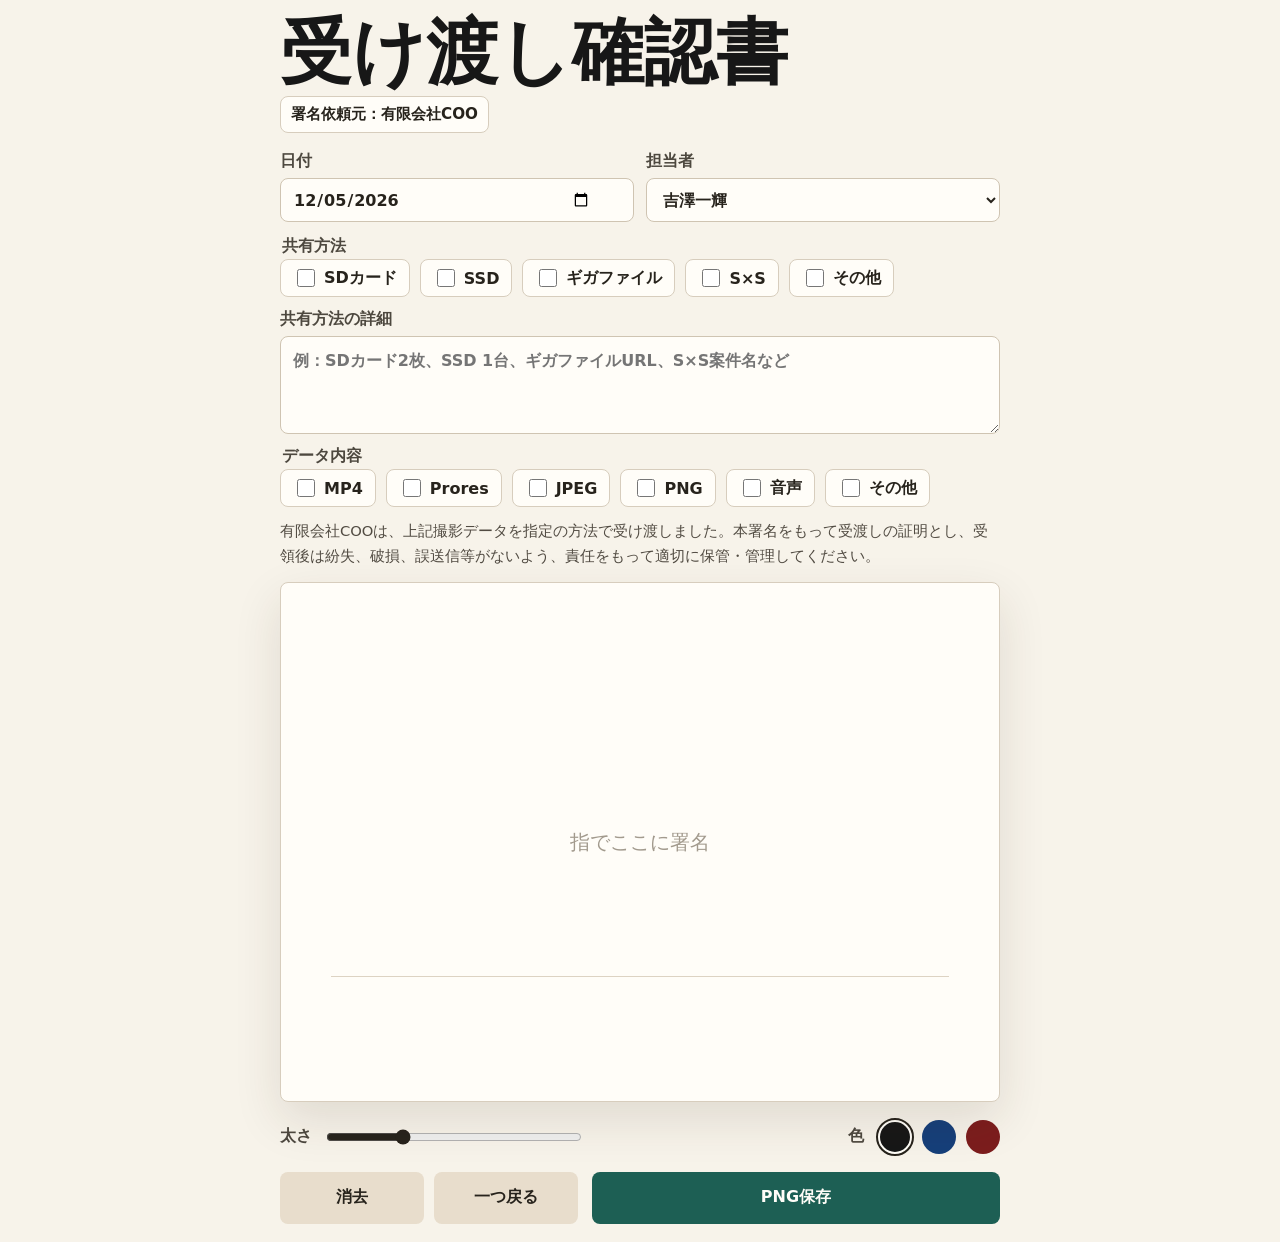
<file: index.html>
<!doctype html>
<html lang="ja">
  <head>
    <meta charset="utf-8">
    <meta name="viewport" content="width=device-width, initial-scale=1, viewport-fit=cover">
    <meta name="theme-color" content="#f7f3ea">
    <title>撮影データ受け渡し確認書</title>
    <link rel="manifest" href="manifest.webmanifest">
    <link rel="stylesheet" href="styles.css">
  </head>
  <body>
    <main class="app-shell">
      <section class="signature-tool" aria-label="撮影データ受け渡し確認書">
        <header class="tool-header">
          <div>
            <h1>受け渡し確認書</h1>
            <p class="company-line">署名依頼元：有限会社COO</p>
          </div>
        </header>

        <div class="record-fields" aria-label="記入欄">
          <label class="field">
            <span>日付</span>
            <input id="recordDate" type="date">
          </label>

          <label class="field">
            <span>担当者</span>
            <select id="personInCharge" aria-label="担当者">
              <option value="yoshizawa-kazuki">吉澤一輝</option>
              <option value="yasuda">安田</option>
            </select>
          </label>
        </div>

        <fieldset class="content-field" aria-label="共有方法">
          <legend>共有方法</legend>
          <label><input type="checkbox" name="shareMethod" value="SDカード"> SDカード</label>
          <label><input type="checkbox" name="shareMethod" value="SSD"> SSD</label>
          <label><input type="checkbox" name="shareMethod" value="ギガファイル"> ギガファイル</label>
          <label><input type="checkbox" name="shareMethod" value="S×S"> S×S</label>
          <label><input type="checkbox" name="shareMethod" value="その他"> その他</label>
        </fieldset>

        <label class="field detail-field">
          <span>共有方法の詳細</span>
          <textarea id="shareDetail" rows="3" placeholder="例：SDカード2枚、SSD 1台、ギガファイルURL、S×S案件名など"></textarea>
        </label>

        <fieldset class="content-field" aria-label="データ内容">
          <legend>データ内容</legend>
          <label><input type="checkbox" name="dataContent" value="MP4"> MP4</label>
          <label><input type="checkbox" name="dataContent" value="Prores"> Prores</label>
          <label><input type="checkbox" name="dataContent" value="JPEG"> JPEG</label>
          <label><input type="checkbox" name="dataContent" value="PNG"> PNG</label>
          <label><input type="checkbox" name="dataContent" value="音声"> 音声</label>
          <label><input type="checkbox" name="dataContent" value="その他"> その他</label>
        </fieldset>

        <p class="agreement-note" id="agreementNote">
          有限会社COOは、上記撮影データを指定の方法で受け渡しました。本署名をもって受渡しの証明とし、受領後は紛失、破損、誤送信等がないよう、責任をもって適切に保管・管理してください。
        </p>

        <div class="canvas-wrap">
          <canvas id="signatureCanvas" aria-label="ここに署名してください"></canvas>
          <div class="guide-line" aria-hidden="true"></div>
          <p class="hint" id="emptyHint">指でここに署名</p>
        </div>

        <div class="controls" aria-label="署名の設定">
          <label class="control">
            <span>太さ</span>
            <input id="sizeInput" type="range" min="2" max="9" step="1" value="4">
          </label>

          <fieldset class="colors" aria-label="インク色">
            <legend>色</legend>
            <button class="swatch active" type="button" data-color="#171717" aria-label="黒"></button>
            <button class="swatch" type="button" data-color="#163f7a" aria-label="青"></button>
            <button class="swatch" type="button" data-color="#7c1d1d" aria-label="赤"></button>
          </fieldset>
        </div>

        <footer class="actions">
          <div class="action-pair">
            <button class="secondary" id="clearButton" type="button">消去</button>
            <button class="secondary" id="undoButton" type="button">一つ戻る</button>
          </div>
          <button class="primary" id="saveButton" type="button">PNG保存</button>
        </footer>
      </section>
    </main>

    <script src="app.js"></script>
  </body>
</html>
</file>
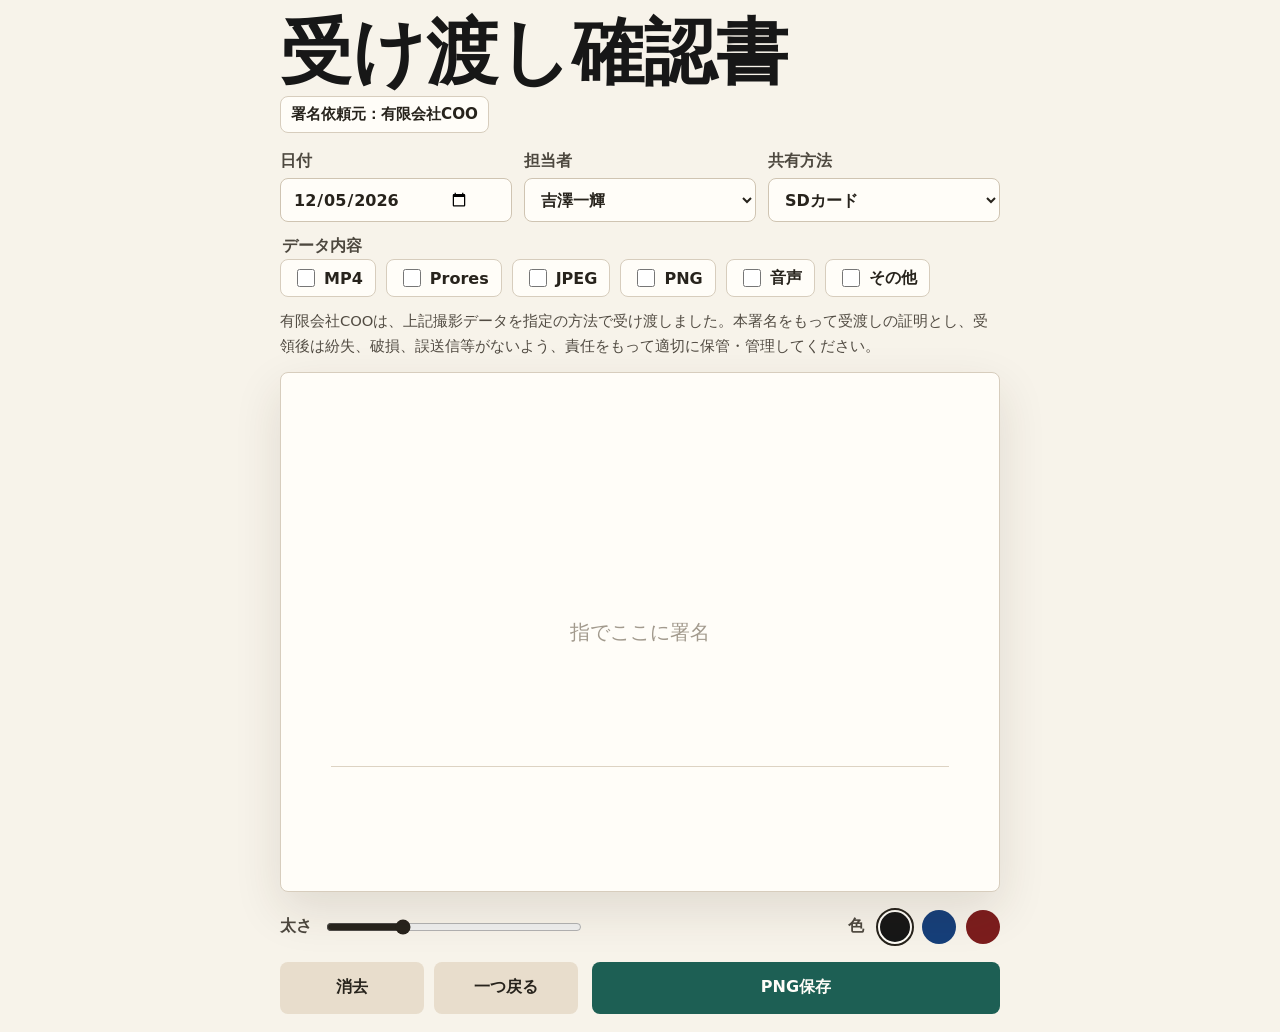
<file: coo-data-receipt-app/index.html>
<!doctype html>
<html lang="ja">
  <head>
    <meta charset="utf-8">
    <meta name="viewport" content="width=device-width, initial-scale=1, viewport-fit=cover">
    <meta name="theme-color" content="#f7f3ea">
    <title>撮影データ受け渡し確認書</title>
    <link rel="manifest" href="manifest.webmanifest">
    <link rel="stylesheet" href="styles.css">
  </head>
  <body>
    <main class="app-shell">
      <section class="signature-tool" aria-label="撮影データ受け渡し確認書">
        <header class="tool-header">
          <div>
            <h1>受け渡し確認書</h1>
            <p class="company-line">署名依頼元：有限会社COO</p>
          </div>
        </header>

        <div class="record-fields" aria-label="記入欄">
          <label class="field">
            <span>日付</span>
            <input id="recordDate" type="date">
          </label>

          <label class="field">
            <span>担当者</span>
            <select id="personInCharge" aria-label="担当者">
              <option value="yoshizawa-kazuki">吉澤一輝</option>
              <option value="yasuda">安田</option>
            </select>
          </label>

          <label class="field">
            <span>共有方法</span>
            <select id="shareMethod" aria-label="データの共有方法">
              <option value="sd-card">SDカード</option>
              <option value="ssd">SSD</option>
              <option value="gigafile">ギガファイル</option>
            </select>
          </label>
        </div>

        <fieldset class="content-field" aria-label="データ内容">
          <legend>データ内容</legend>
          <label><input type="checkbox" name="dataContent" value="MP4"> MP4</label>
          <label><input type="checkbox" name="dataContent" value="Prores"> Prores</label>
          <label><input type="checkbox" name="dataContent" value="JPEG"> JPEG</label>
          <label><input type="checkbox" name="dataContent" value="PNG"> PNG</label>
          <label><input type="checkbox" name="dataContent" value="音声"> 音声</label>
          <label><input type="checkbox" name="dataContent" value="その他"> その他</label>
        </fieldset>

        <p class="agreement-note" id="agreementNote">
          有限会社COOは、上記撮影データを指定の方法で受け渡しました。本署名をもって受渡しの証明とし、受領後は紛失、破損、誤送信等がないよう、責任をもって適切に保管・管理してください。
        </p>

        <div class="canvas-wrap">
          <canvas id="signatureCanvas" aria-label="ここに署名してください"></canvas>
          <div class="guide-line" aria-hidden="true"></div>
          <p class="hint" id="emptyHint">指でここに署名</p>
        </div>

        <div class="controls" aria-label="署名の設定">
          <label class="control">
            <span>太さ</span>
            <input id="sizeInput" type="range" min="2" max="9" step="1" value="4">
          </label>

          <fieldset class="colors" aria-label="インク色">
            <legend>色</legend>
            <button class="swatch active" type="button" data-color="#171717" aria-label="黒"></button>
            <button class="swatch" type="button" data-color="#163f7a" aria-label="青"></button>
            <button class="swatch" type="button" data-color="#7c1d1d" aria-label="赤"></button>
          </fieldset>
        </div>

        <footer class="actions">
          <div class="action-pair">
            <button class="secondary" id="clearButton" type="button">消去</button>
            <button class="secondary" id="undoButton" type="button">一つ戻る</button>
          </div>
          <button class="primary" id="saveButton" type="button">PNG保存</button>
        </footer>
      </section>
    </main>

    <script src="app.js"></script>
  </body>
</html>
</file>
<file: styles.css>
:root {
  color-scheme: light;
  font-family: system-ui, -apple-system, BlinkMacSystemFont, "Segoe UI", sans-serif;
  background: #f7f3ea;
  color: #171717;
}

* {
  box-sizing: border-box;
}

html,
body {
  min-height: 100%;
}

body {
  margin: 0;
  overscroll-behavior: none;
}

button,
input,
textarea,
select {
  font: inherit;
}

.app-shell {
  min-height: 100svh;
  display: grid;
  place-items: center;
  padding: max(18px, env(safe-area-inset-top)) 16px max(18px, env(safe-area-inset-bottom));
}

.signature-tool {
  width: min(100%, 720px);
}

.tool-header,
.actions,
.controls {
  display: flex;
  align-items: center;
  justify-content: space-between;
  gap: 14px;
}

.tool-header {
  margin-bottom: 18px;
}

.eyebrow {
  margin: 0 0 4px;
  color: #767065;
  font-size: 0.78rem;
  font-weight: 700;
  text-transform: uppercase;
}

h1 {
  margin: 0;
  font-size: clamp(2rem, 10vw, 4.5rem);
  line-height: 0.95;
  font-weight: 780;
}

.company-line {
  display: inline-block;
  margin: 10px 0 0;
  border: 1px solid #d7cdbd;
  border-radius: 8px;
  padding: 7px 10px;
  background: #fffdf8;
  color: #27231c;
  font-size: 0.95rem;
  font-weight: 760;
}

.icon-button,
.primary,
.secondary {
  border: 0;
  cursor: pointer;
  touch-action: manipulation;
}

.icon-button {
  width: 48px;
  height: 48px;
  border-radius: 50%;
  background: #27231c;
  color: #fffdf8;
  font-size: 1.7rem;
  display: grid;
  place-items: center;
}

.canvas-wrap {
  position: relative;
  width: 100%;
  height: min(58svh, 520px);
  min-height: 320px;
  overflow: hidden;
  border: 1px solid #d7cdbd;
  border-radius: 8px;
  background: #fffdf8;
  box-shadow: 0 18px 48px rgba(58, 44, 26, 0.12);
}

canvas {
  position: absolute;
  inset: 0;
  width: 100%;
  height: 100%;
  touch-action: none;
}

.guide-line {
  position: absolute;
  left: 7%;
  right: 7%;
  bottom: 24%;
  height: 1px;
  background: #ddd3c3;
  pointer-events: none;
}

.hint {
  position: absolute;
  left: 50%;
  top: 50%;
  transform: translate(-50%, -50%);
  margin: 0;
  color: #a29a8d;
  font-size: clamp(1rem, 4vw, 1.25rem);
  pointer-events: none;
  transition: opacity 140ms ease;
}

.hint.hidden {
  opacity: 0;
}

.controls {
  margin: 18px 0;
  flex-wrap: wrap;
}

.control {
  display: grid;
  grid-template-columns: auto minmax(150px, 260px);
  align-items: center;
  gap: 12px;
  color: #4d483f;
  font-weight: 650;
}

input[type="range"] {
  accent-color: #27231c;
}

input[type="date"],
textarea,
select {
  width: min(100%, 260px);
  border: 1px solid #cfc4b2;
  border-radius: 8px;
  background: #fffdf8;
  color: #27231c;
  font-weight: 700;
}

input[type="date"],
select {
  min-height: 44px;
  padding: 0 42px 0 12px;
}

textarea {
  min-height: 92px;
  padding: 12px;
  line-height: 1.5;
  resize: vertical;
}

.record-fields {
  display: grid;
  grid-template-columns: repeat(2, minmax(0, 1fr));
  gap: 12px;
  margin: 0 0 14px;
}

.field {
  display: grid;
  gap: 6px;
  color: #4d483f;
  font-weight: 650;
}

.field input,
.field textarea,
.field select {
  width: 100%;
}

.detail-field {
  margin: 0 0 12px;
}

.content-field {
  display: flex;
  flex-wrap: wrap;
  gap: 10px;
  margin: 0 0 12px;
  padding: 0;
  border: 0;
}

.content-field legend {
  width: 100%;
  margin-bottom: 2px;
  color: #4d483f;
  font-weight: 650;
}

.content-field label {
  display: inline-flex;
  align-items: center;
  gap: 6px;
  min-height: 38px;
  border: 1px solid #d7cdbd;
  border-radius: 8px;
  padding: 0 12px;
  background: #fffdf8;
  color: #27231c;
  font-weight: 700;
}

.content-field input {
  width: 18px;
  height: 18px;
  accent-color: #1d5f54;
}

.agreement-note {
  margin: 0 0 14px;
  color: #514b42;
  font-size: 0.92rem;
  line-height: 1.65;
}

.select-control {
  width: 100%;
  grid-template-columns: auto minmax(170px, 260px);
  justify-content: end;
}

.colors {
  display: flex;
  align-items: center;
  gap: 10px;
  margin: 0;
  padding: 0;
  border: 0;
}

.colors legend {
  float: left;
  margin-right: 2px;
  color: #4d483f;
  font-weight: 650;
}

.swatch {
  width: 34px;
  height: 34px;
  border: 2px solid transparent;
  border-radius: 50%;
  background: var(--swatch-color);
}

.swatch[data-color="#171717"] {
  --swatch-color: #171717;
}

.swatch[data-color="#163f7a"] {
  --swatch-color: #163f7a;
}

.swatch[data-color="#7c1d1d"] {
  --swatch-color: #7c1d1d;
}

.swatch.active {
  border-color: #fffdf8;
  outline: 2px solid #27231c;
}

.actions {
  justify-content: stretch;
}

.action-pair {
  display: flex;
  flex: 1.2;
  gap: 10px;
}

.action-pair .secondary {
  flex: 1;
}

.primary,
.secondary {
  min-height: 52px;
  border-radius: 8px;
  padding: 0 18px;
  font-weight: 760;
}

.primary {
  flex: 1.5;
  background: #1d5f54;
  color: #fffdf8;
}

.secondary {
  flex: 1;
  background: #e8ddcc;
  color: #27231c;
}

@media (max-width: 520px) {
  .app-shell {
    align-items: start;
  }

  .canvas-wrap {
    min-height: 380px;
    height: 55svh;
  }

  .controls,
  .actions {
    align-items: stretch;
  }

  .control,
  .select-control,
  .record-fields,
  select,
  .colors,
  .primary,
  .secondary {
    width: 100%;
  }

  .action-pair {
    width: 100%;
  }

  .select-control {
    grid-template-columns: 1fr;
  }

  .record-fields {
    grid-template-columns: 1fr;
  }

  .content-field label {
    flex: 1 1 calc(50% - 10px);
  }

  .actions {
    flex-direction: column;
  }
}
</file>
<file: coo-data-receipt-app/styles.css>
:root {
  color-scheme: light;
  font-family: system-ui, -apple-system, BlinkMacSystemFont, "Segoe UI", sans-serif;
  background: #f7f3ea;
  color: #171717;
}

* {
  box-sizing: border-box;
}

html,
body {
  min-height: 100%;
}

body {
  margin: 0;
  overscroll-behavior: none;
}

button,
input,
select {
  font: inherit;
}

.app-shell {
  min-height: 100svh;
  display: grid;
  place-items: center;
  padding: max(18px, env(safe-area-inset-top)) 16px max(18px, env(safe-area-inset-bottom));
}

.signature-tool {
  width: min(100%, 720px);
}

.tool-header,
.actions,
.controls {
  display: flex;
  align-items: center;
  justify-content: space-between;
  gap: 14px;
}

.tool-header {
  margin-bottom: 18px;
}

.eyebrow {
  margin: 0 0 4px;
  color: #767065;
  font-size: 0.78rem;
  font-weight: 700;
  text-transform: uppercase;
}

h1 {
  margin: 0;
  font-size: clamp(2rem, 10vw, 4.5rem);
  line-height: 0.95;
  font-weight: 780;
}

.company-line {
  display: inline-block;
  margin: 10px 0 0;
  border: 1px solid #d7cdbd;
  border-radius: 8px;
  padding: 7px 10px;
  background: #fffdf8;
  color: #27231c;
  font-size: 0.95rem;
  font-weight: 760;
}

.icon-button,
.primary,
.secondary {
  border: 0;
  cursor: pointer;
  touch-action: manipulation;
}

.icon-button {
  width: 48px;
  height: 48px;
  border-radius: 50%;
  background: #27231c;
  color: #fffdf8;
  font-size: 1.7rem;
  display: grid;
  place-items: center;
}

.canvas-wrap {
  position: relative;
  width: 100%;
  height: min(58svh, 520px);
  min-height: 320px;
  overflow: hidden;
  border: 1px solid #d7cdbd;
  border-radius: 8px;
  background: #fffdf8;
  box-shadow: 0 18px 48px rgba(58, 44, 26, 0.12);
}

canvas {
  position: absolute;
  inset: 0;
  width: 100%;
  height: 100%;
  touch-action: none;
}

.guide-line {
  position: absolute;
  left: 7%;
  right: 7%;
  bottom: 24%;
  height: 1px;
  background: #ddd3c3;
  pointer-events: none;
}

.hint {
  position: absolute;
  left: 50%;
  top: 50%;
  transform: translate(-50%, -50%);
  margin: 0;
  color: #a29a8d;
  font-size: clamp(1rem, 4vw, 1.25rem);
  pointer-events: none;
  transition: opacity 140ms ease;
}

.hint.hidden {
  opacity: 0;
}

.controls {
  margin: 18px 0;
  flex-wrap: wrap;
}

.control {
  display: grid;
  grid-template-columns: auto minmax(150px, 260px);
  align-items: center;
  gap: 12px;
  color: #4d483f;
  font-weight: 650;
}

input[type="range"] {
  accent-color: #27231c;
}

input[type="date"],
select {
  min-height: 44px;
  width: min(100%, 260px);
  border: 1px solid #cfc4b2;
  border-radius: 8px;
  padding: 0 42px 0 12px;
  background: #fffdf8;
  color: #27231c;
  font-weight: 700;
}

.record-fields {
  display: grid;
  grid-template-columns: repeat(3, minmax(0, 1fr));
  gap: 12px;
  margin: 0 0 14px;
}

.field {
  display: grid;
  gap: 6px;
  color: #4d483f;
  font-weight: 650;
}

.field input,
.field select {
  width: 100%;
}

.content-field {
  display: flex;
  flex-wrap: wrap;
  gap: 10px;
  margin: 0 0 12px;
  padding: 0;
  border: 0;
}

.content-field legend {
  width: 100%;
  margin-bottom: 2px;
  color: #4d483f;
  font-weight: 650;
}

.content-field label {
  display: inline-flex;
  align-items: center;
  gap: 6px;
  min-height: 38px;
  border: 1px solid #d7cdbd;
  border-radius: 8px;
  padding: 0 12px;
  background: #fffdf8;
  color: #27231c;
  font-weight: 700;
}

.content-field input {
  width: 18px;
  height: 18px;
  accent-color: #1d5f54;
}

.agreement-note {
  margin: 0 0 14px;
  color: #514b42;
  font-size: 0.92rem;
  line-height: 1.65;
}

.select-control {
  width: 100%;
  grid-template-columns: auto minmax(170px, 260px);
  justify-content: end;
}

.colors {
  display: flex;
  align-items: center;
  gap: 10px;
  margin: 0;
  padding: 0;
  border: 0;
}

.colors legend {
  float: left;
  margin-right: 2px;
  color: #4d483f;
  font-weight: 650;
}

.swatch {
  width: 34px;
  height: 34px;
  border: 2px solid transparent;
  border-radius: 50%;
  background: var(--swatch-color);
}

.swatch[data-color="#171717"] {
  --swatch-color: #171717;
}

.swatch[data-color="#163f7a"] {
  --swatch-color: #163f7a;
}

.swatch[data-color="#7c1d1d"] {
  --swatch-color: #7c1d1d;
}

.swatch.active {
  border-color: #fffdf8;
  outline: 2px solid #27231c;
}

.actions {
  justify-content: stretch;
}

.action-pair {
  display: flex;
  flex: 1.2;
  gap: 10px;
}

.action-pair .secondary {
  flex: 1;
}

.primary,
.secondary {
  min-height: 52px;
  border-radius: 8px;
  padding: 0 18px;
  font-weight: 760;
}

.primary {
  flex: 1.5;
  background: #1d5f54;
  color: #fffdf8;
}

.secondary {
  flex: 1;
  background: #e8ddcc;
  color: #27231c;
}

@media (max-width: 520px) {
  .app-shell {
    align-items: start;
  }

  .canvas-wrap {
    min-height: 380px;
    height: 55svh;
  }

  .controls,
  .actions {
    align-items: stretch;
  }

  .control,
  .select-control,
  .record-fields,
  select,
  .colors,
  .primary,
  .secondary {
    width: 100%;
  }

  .action-pair {
    width: 100%;
  }

  .select-control {
    grid-template-columns: 1fr;
  }

  .record-fields {
    grid-template-columns: 1fr;
  }

  .content-field label {
    flex: 1 1 calc(50% - 10px);
  }

  .actions {
    flex-direction: column;
  }
}
</file>
